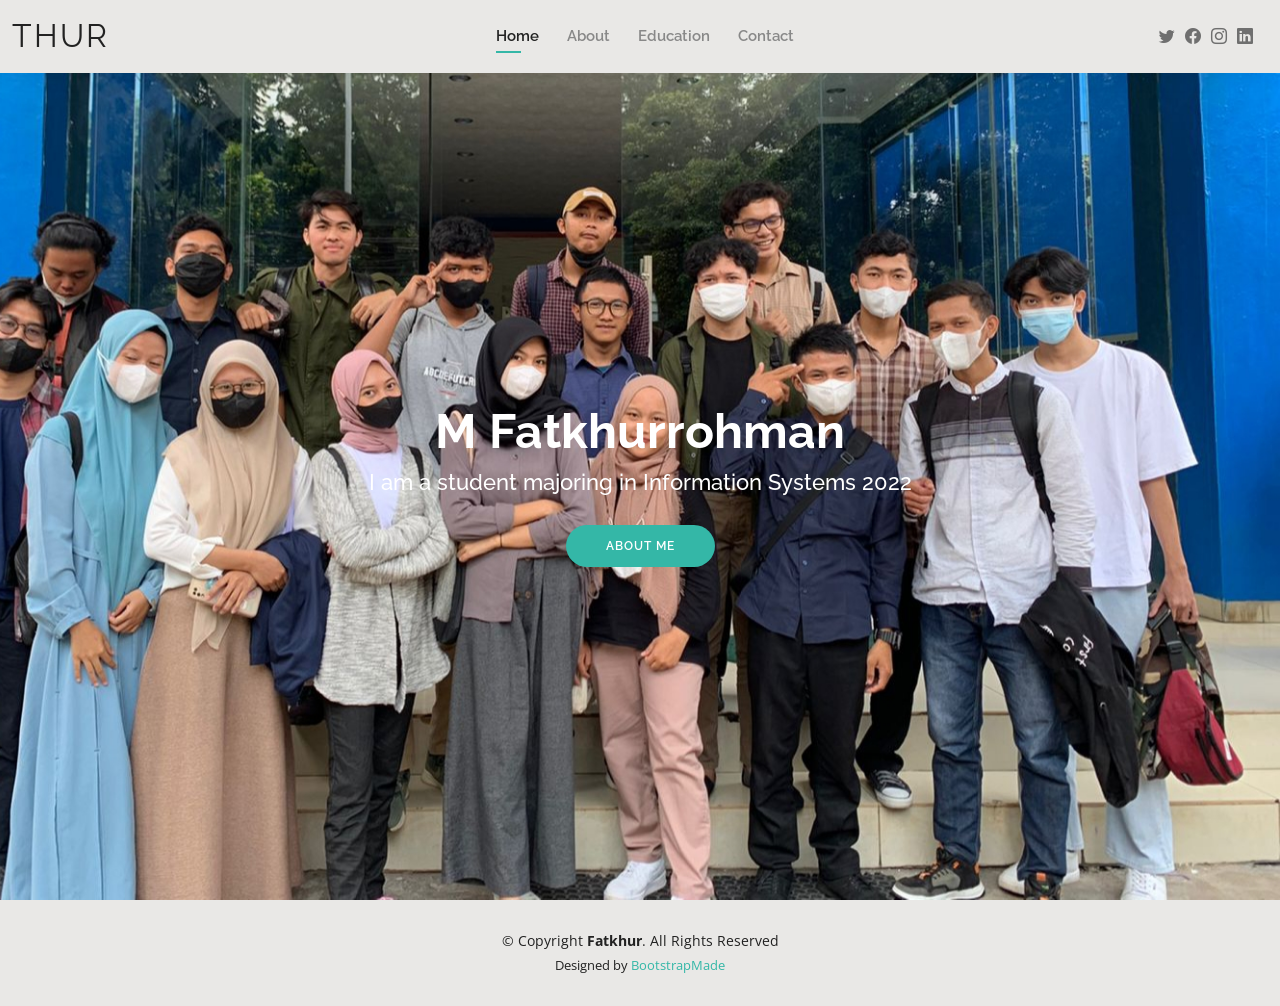
<file: CV with CSS/index.html>
<!DOCTYPE html>
<html lang="en">

<head>
  <meta charset="utf-8">
  <meta content="width=device-width, initial-scale=1.0" name="viewport">

  <title>CV fatkhur</title>
  <meta content="" name="description">
  <meta content="" name="keywords">

  <!-- Favicons -->
  <link href="assets/img/favicon.png" rel="icon">
  <link href="assets/img/apple-touch-icon.png" rel="apple-touch-icon">

  <!-- Google Fonts -->
  <link href="https://fonts.googleapis.com/css?family=Open+Sans:300,300i,400,400i,600,600i,700,700i|Raleway:300,300i,400,400i,500,500i,600,600i,700,700i|Poppins:300,300i,400,400i,500,500i,600,600i,700,700i" rel="stylesheet">

  <!-- Vendor CSS Files -->
  <link href="assets/vendor/aos/aos.css" rel="stylesheet">
  <link href="assets/vendor/bootstrap/css/bootstrap.min.css" rel="stylesheet">
  <link href="assets/vendor/bootstrap-icons/bootstrap-icons.css" rel="stylesheet">
  <link href="assets/vendor/boxicons/css/boxicons.min.css" rel="stylesheet">
  <link href="assets/vendor/glightbox/css/glightbox.min.css" rel="stylesheet">
  <link href="assets/vendor/swiper/swiper-bundle.min.css" rel="stylesheet">

  <!-- Template Main CSS File -->
  <link href="assets/css/style.css" rel="stylesheet">

  <!-- =======================================================
  * Template Name: Kelly - v4.9.0
  * Template URL: https://bootstrapmade.com/kelly-free-bootstrap-cv-resume-html-template/
  * Author: BootstrapMade.com
  * License: https://bootstrapmade.com/license/
  ======================================================== -->
</head>

<body>

  <!-- ======= Header ======= -->
  <header id="header" class="fixed-top">
    <div class="container-fluid d-flex justify-content-between align-items-center">

      <h2 class="logo me-auto me-lg-0">
        <a href="index.html">
          Thur
            </a>
          </h2>
      <!-- Uncomment below if you prefer to use an image logo -->
      <!-- <a href="index.html" class="logo"><img src="assets/img/logo.png" alt="" class="img-fluid"></a>-->

      <nav id="navbar" class="navbar order-last order-lg-0">
        <ul>
          <li><a class="active" href="index.html">Home</a></li>
          <li><a href="about.html">About</a></li>
          <li><a href="education.html">Education</a></li>
          <li><a href="contact.html">Contact</a></li>
        </ul>
        <i class="bi bi-list mobile-nav-toggle"></i>
      </nav><!-- .navbar -->

      <div class="header-social-links">
        <a href="#" class="twitter"><i class="bi bi-twitter"></i></a>
        <a href="#" class="facebook"><i class="bi bi-facebook"></i></a>
        <a href="#" class="instagram"><i class="bi bi-instagram"></i></a>
        <a href="#" class="linkedin"><i class="bi bi-linkedin"></i></i></a>
      </div>

    </div>

  </header><!-- End Header -->

  <!-- ======= Hero Section ======= -->
  <section id="hero" class="d-flex align-items-center">
    <div class="container d-flex flex-column align-items-center" data-aos="zoom-in" data-aos-delay="100">
      <h1 style="color: white">M Fatkhurrohman</h1>
      <h2 style="color: white">I am a student majoring in Information Systems 2022</h2>
      <a href="about.html" class="btn-about">About Me</a>
    </div>
  </section><!-- End Hero -->

  <!-- ======= Footer ======= -->
  <footer id="footer">
    <div class="container">
      <div class="copyright">
        &copy; Copyright <strong><span>Fatkhur</span></strong>. All Rights Reserved
      </div>
      <div class="credits">
        <!-- All the links in the footer should remain intact. -->
        <!-- You can delete the links only if you purchased the pro version. -->
        <!-- Licensing information: https://bootstrapmade.com/license/ -->
        <!-- Purchase the pro version with working PHP/AJAX contact form: https://bootstrapmade.com/kelly-free-bootstrap-cv-resume-html-template/ -->
        Designed by <a href="https://bootstrapmade.com/">BootstrapMade</a>
      </div>
    </div>
  </footer><!-- End  Footer -->

  <div id="preloader"></div>
  <a href="#" class="back-to-top d-flex align-items-center justify-content-center"><i class="bi bi-arrow-up-short"></i></a>

  <!-- Vendor JS Files -->
  <script src="assets/vendor/purecounter/purecounter_vanilla.js"></script>
  <script src="assets/vendor/aos/aos.js"></script>
  <script src="assets/vendor/bootstrap/js/bootstrap.bundle.min.js"></script>
  <script src="assets/vendor/glightbox/js/glightbox.min.js"></script>
  <script src="assets/vendor/isotope-layout/isotope.pkgd.min.js"></script>
  <script src="assets/vendor/swiper/swiper-bundle.min.js"></script>
  <script src="assets/vendor/waypoints/noframework.waypoints.js"></script>
  <script src="assets/vendor/php-email-form/validate.js"></script>

  <!-- Template Main JS File -->
  <script src="assets/js/main.js"></script>

</body>

</html>
</file>
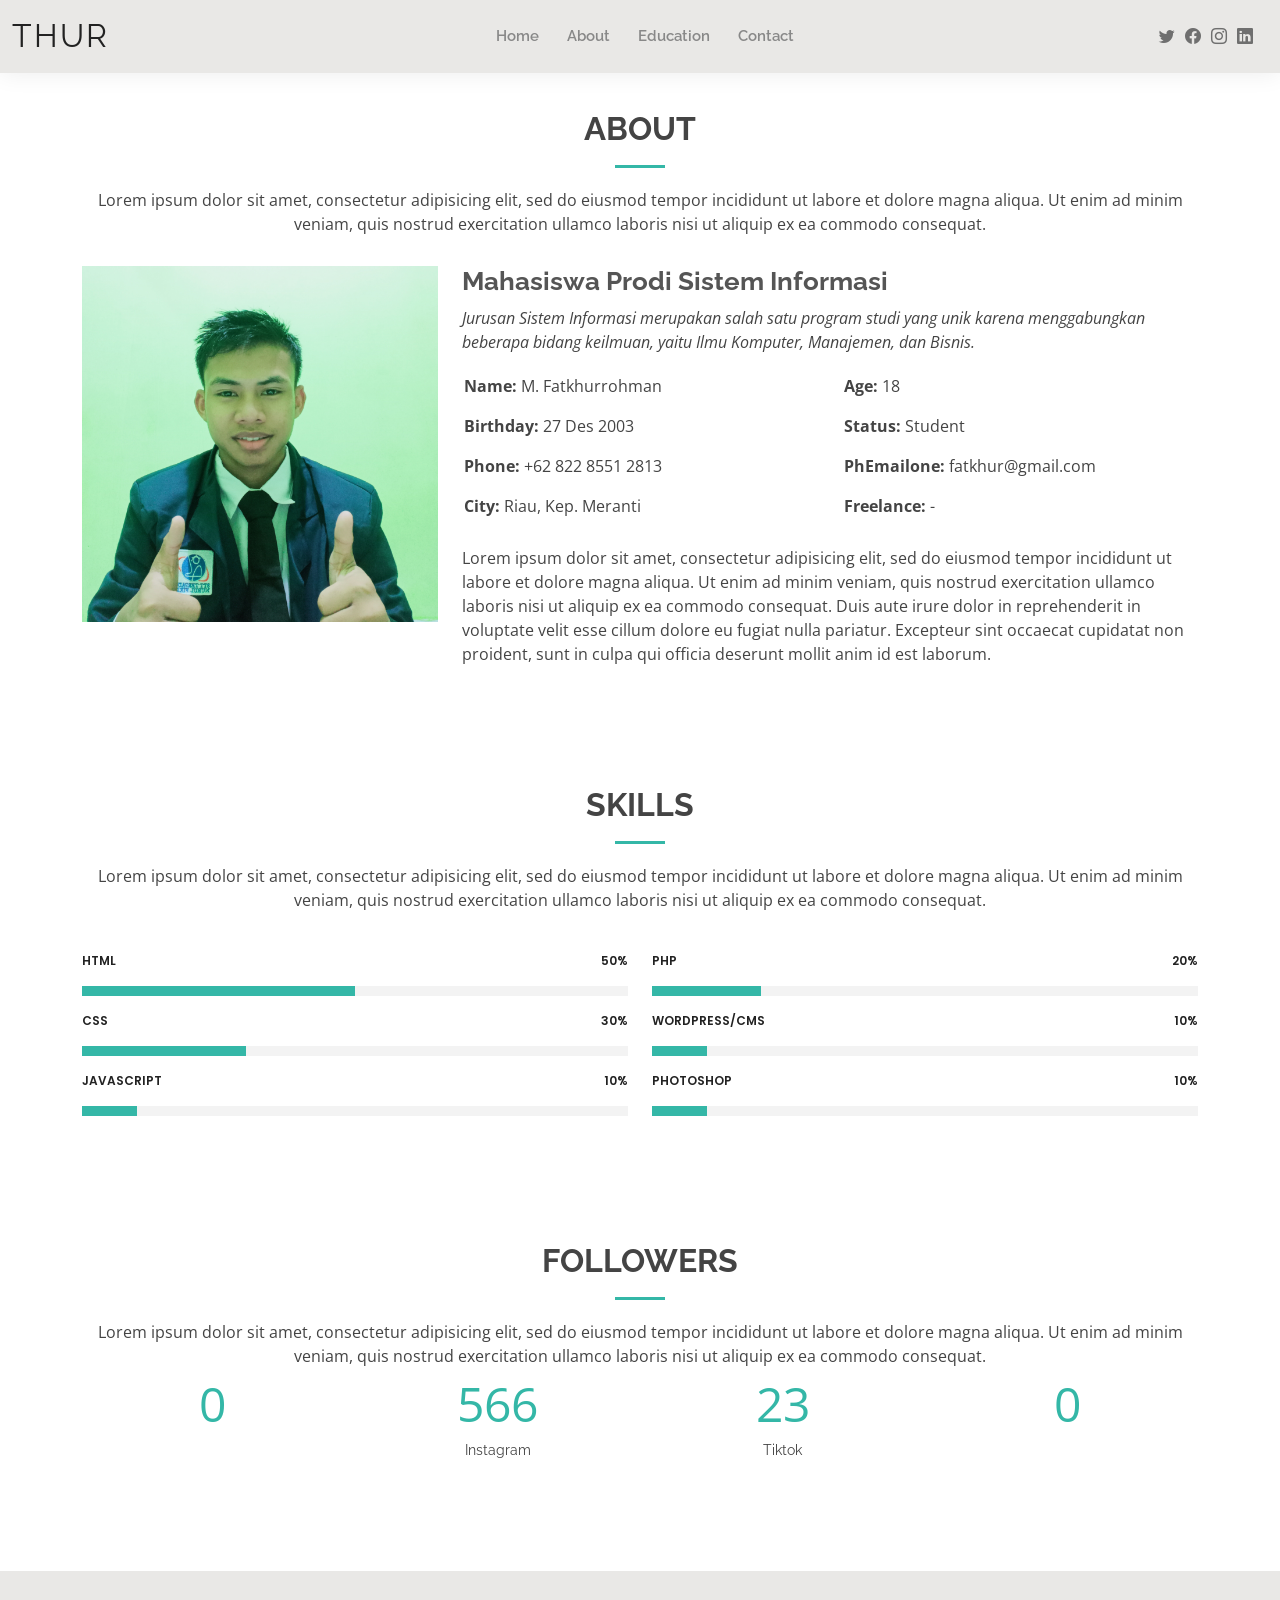
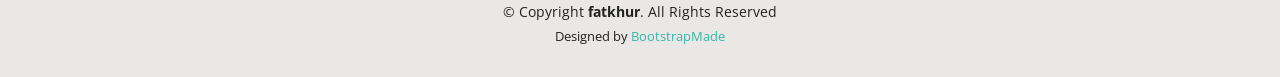
<file: CV with CSS/about.html>
<!DOCTYPE html>
<html lang="en">

<head>
  <meta charset="utf-8">
  <meta content="width=device-width, initial-scale=1.0" name="viewport">

  <title>About - CV Fatkhur</title>
  <meta content="" name="description">
  <meta content="" name="keywords">

  <!-- Favicons -->
  <link href="assets/img/favicon.png" rel="icon">
  <link href="assets/img/apple-touch-icon.png" rel="apple-touch-icon">

  <!-- Google Fonts -->
  <link href="https://fonts.googleapis.com/css?family=Open+Sans:300,300i,400,400i,600,600i,700,700i|Raleway:300,300i,400,400i,500,500i,600,600i,700,700i|Poppins:300,300i,400,400i,500,500i,600,600i,700,700i" rel="stylesheet">

  <!-- Vendor CSS Files -->
  <link href="assets/vendor/aos/aos.css" rel="stylesheet">
  <link href="assets/vendor/bootstrap/css/bootstrap.min.css" rel="stylesheet">
  <link href="assets/vendor/bootstrap-icons/bootstrap-icons.css" rel="stylesheet">
  <link href="assets/vendor/boxicons/css/boxicons.min.css" rel="stylesheet">
  <link href="assets/vendor/glightbox/css/glightbox.min.css" rel="stylesheet">
  <link href="assets/vendor/swiper/swiper-bundle.min.css" rel="stylesheet">

  <!-- Template Main CSS File -->
  <link href="assets/css/style.css" rel="stylesheet">

</head>

<body>

  <!-- ======= Header ======= -->
  <header id="header" class="fixed-top">
    <div class="container-fluid d-flex justify-content-between align-items-center">

      <h1 class="logo me-auto me-lg-0"><a href="index.html">Thur</a></h1>
      <!-- Uncomment below if you prefer to use an image logo -->
      <!-- <a href="index.html" class="logo"><img src="assets/img/logo.png" alt="" class="img-fluid"></a>-->

      <nav id="navbar" class="navbar order-last order-lg-0">
        <ul>
          <li><a href="index.html">Home</a></li>
          <li><a href="about.html">About</a></li>
          <li><a href="education.html">Education</a></li>
          <li><a href="contact.html">Contact</a></li>
        </ul>
        <i class="bi bi-list mobile-nav-toggle"></i>
      </nav><!-- .navbar -->

      <div class="header-social-links">
        <a href="#" class="twitter"><i class="bi bi-twitter"></i></a>
        <a href="#" class="facebook"><i class="bi bi-facebook"></i></a>
        <a href="#" class="instagram"><i class="bi bi-instagram"></i></a>
        <a href="#" class="linkedin"><i class="bi bi-linkedin"></i></i></a>
      </div>

    </div>

  </header><!-- End Header -->

  <main id="main">

    <!-- ======= About Section ======= -->
    <section id="about" class="about">
      <div class="container" data-aos="fade-up">

        <div class="section-title">
          <h2>About</h2>
          <p>Lorem ipsum dolor sit amet, consectetur adipisicing elit, sed do eiusmod tempor incididunt ut labore et dolore magna aliqua. Ut enim ad minim veniam, quis nostrud exercitation ullamco laboris nisi ut aliquip ex ea commodo consequat.</p>
        </div>

        <div class="row">
          <div class="col-lg-4">
            <img src="assets/img/about.jpg" class="img-fluid" alt="">
          </div>
          <div class="col-lg-8 pt-4 pt-lg-0 content">
            <h3>Mahasiswa Prodi Sistem Informasi</h3>
            <p class="fst-italic">
              Jurusan Sistem Informasi merupakan salah satu program studi yang unik karena menggabungkan beberapa bidang keilmuan, yaitu Ilmu Komputer, Manajemen, dan Bisnis.
            </p>
            <div class="row">
              <div class="col-lg-6">
                <ul>
                  <li><i class="bi bi-rounded-right"></i> <strong>Name:</strong> M. Fatkhurrohman</li>
                  <li><i class="bi bi-rounded-right"></i> <strong>Birthday:</strong> 27 Des 2003</li>
                  <li><i class="bi bi-rounded-right"></i> <strong>Phone:</strong> +62 822 8551 2813</li>
                  <li><i class="bi bi-rounded-right"></i> <strong>City:</strong> Riau, Kep. Meranti</li>
                </ul>
              </div>
              <div class="col-lg-6">
                <ul>
                  <li><i class="bi bi-rounded-right"></i> <strong>Age:</strong> 18</li>
                  <li><i class="bi bi-rounded-right"></i> <strong>Status:</strong> Student</li>
                  <li><i class="bi bi-rounded-right"></i> <strong>PhEmailone:</strong> fatkhur@gmail.com</li>
                  <li><i class="bi bi-rounded-right"></i> <strong>Freelance:</strong> -</li>
                </ul>
              </div>
            </div>
            <p>
              Lorem ipsum dolor sit amet, consectetur adipisicing elit, sed do eiusmod
              tempor incididunt ut labore et dolore magna aliqua. Ut enim ad minim veniam,
              quis nostrud exercitation ullamco laboris nisi ut aliquip ex ea commodo
              consequat. Duis aute irure dolor in reprehenderit in voluptate velit esse
              cillum dolore eu fugiat nulla pariatur. Excepteur sint occaecat cupidatat non
              proident, sunt in culpa qui officia deserunt mollit anim id est laborum.
            </p>
          </div>
        </div>

      </div>
    </section><!-- End About Section -->

    <!-- ======= Skills Section ======= -->
    <section id="skills" class="skills">
      <div class="container" data-aos="fade-up">

        <div class="section-title">
          <h2>Skills</h2>
          <p>Lorem ipsum dolor sit amet, consectetur adipisicing elit, sed do eiusmod
          tempor incididunt ut labore et dolore magna aliqua. Ut enim ad minim veniam,
          quis nostrud exercitation ullamco laboris nisi ut aliquip ex ea commodo
          consequat.
        </div>

        <div class="row skills-content">

          <div class="col-lg-6">

            <div class="progress">
              <span class="skill">HTML <i class="val">50%</i></span>
              <div class="progress-bar-wrap">
                <div class="progress-bar" role="progressbar" aria-valuenow="50" aria-valuemin="0" aria-valuemax="100"></div>
              </div>
            </div>

            <div class="progress">
              <span class="skill">CSS <i class="val">30%</i></span>
              <div class="progress-bar-wrap">
                <div class="progress-bar" role="progressbar" aria-valuenow="30" aria-valuemin="0" aria-valuemax="100"></div>
              </div>
            </div>

            <div class="progress">
              <span class="skill">JavaScript <i class="val">10%</i></span>
              <div class="progress-bar-wrap">
                <div class="progress-bar" role="progressbar" aria-valuenow="10" aria-valuemin="0" aria-valuemax="100"></div>
              </div>
            </div>

          </div>

          <div class="col-lg-6">

            <div class="progress">
              <span class="skill">PHP <i class="val">20%</i></span>
              <div class="progress-bar-wrap">
                <div class="progress-bar" role="progressbar" aria-valuenow="20" aria-valuemin="0" aria-valuemax="100"></div>
              </div>
            </div>

            <div class="progress">
              <span class="skill">WordPress/CMS <i class="val">10%</i></span>
              <div class="progress-bar-wrap">
                <div class="progress-bar" role="progressbar" aria-valuenow="10" aria-valuemin="0" aria-valuemax="100"></div>
              </div>
            </div>

            <div class="progress">
              <span class="skill">Photoshop <i class="val">10%</i></span>
              <div class="progress-bar-wrap">
                <div class="progress-bar" role="progressbar" aria-valuenow="10" aria-valuemin="0" aria-valuemax="100"></div>
              </div>
            </div>

          </div>

        </div>

      </div>
    </section><!-- End Skills Section -->

    <!-- ======= Facts Section ======= -->
    <section id="facts" class="facts">
      <div class="container" data-aos="fade-up">

        <div class="section-title">
          <h2>Followers</h2>
          <p>Lorem ipsum dolor sit amet, consectetur adipisicing elit, sed do eiusmod
          tempor incididunt ut labore et dolore magna aliqua. Ut enim ad minim veniam,
          quis nostrud exercitation ullamco laboris nisi ut aliquip ex ea commodo
          consequat.
          </p>

        <div class="row counters">

          <div class="col-lg-3 col-6 text-center">
            <span data-purecounter-start="0" data-purecounter-end="0" data-purecounter-duration="1" class="purecounter"></span>
            <p style="color: white">.</p>
          </div>

          <div class="col-lg-3 col-6 text-center">
            <span data-purecounter-start="0" data-purecounter-end="1573" data-purecounter-duration="1" class="purecounter"></span>
            <p>Instagram</p>
          </div>

          <div class="col-lg-3 col-6 text-center">
            <span data-purecounter-start="0" data-purecounter-end="64" data-purecounter-duration="1" class="purecounter"></span>
            <p>Tiktok</p>
          </div>

          <div class="col-lg-3 col-6 text-center">
            <span data-purecounter-start="0" data-purecounter-end="0" data-purecounter-duration="1" class="purecounter"></span>
            <p style="color: white">.</p>
          </div>

        </div>

      </div>
    </section><!-- End Facts Section -->


  </main><!-- End #main -->

  <!-- ======= Footer ======= -->
  <footer id="footer">
    <div class="container">
      <div class="copyright">
        &copy; Copyright <strong><span>fatkhur</span></strong>. All Rights Reserved
      </div>
      <div class="credits">
        <!-- All the links in the footer should remain intact. -->
        <!-- You can delete the links only if you purchased the pro version. -->
        <!-- Licensing information: https://bootstrapmade.com/license/ -->
        <!-- Purchase the pro version with working PHP/AJAX contact form: https://bootstrapmade.com/kelly-free-bootstrap-cv-resume-html-template/ -->
        Designed by <a href="https://bootstrapmade.com/">BootstrapMade</a>
      </div>
    </div>
  </footer><!-- End  Footer -->

  <div id="preloader"></div>
  <a href="#" class="back-to-top d-flex align-items-center justify-content-center"><i class="bi bi-arrow-up-short"></i></a>

  <!-- Vendor JS Files -->
  <script src="assets/vendor/purecounter/purecounter_vanilla.js"></script>
  <script src="assets/vendor/aos/aos.js"></script>
  <script src="assets/vendor/bootstrap/js/bootstrap.bundle.min.js"></script>
  <script src="assets/vendor/glightbox/js/glightbox.min.js"></script>
  <script src="assets/vendor/isotope-layout/isotope.pkgd.min.js"></script>
  <script src="assets/vendor/swiper/swiper-bundle.min.js"></script>
  <script src="assets/vendor/waypoints/noframework.waypoints.js"></script>
  <script src="assets/vendor/php-email-form/validate.js"></script>

  <!-- Template Main JS File -->
  <script src="assets/js/main.js"></script>

</body>

</html>
</file>
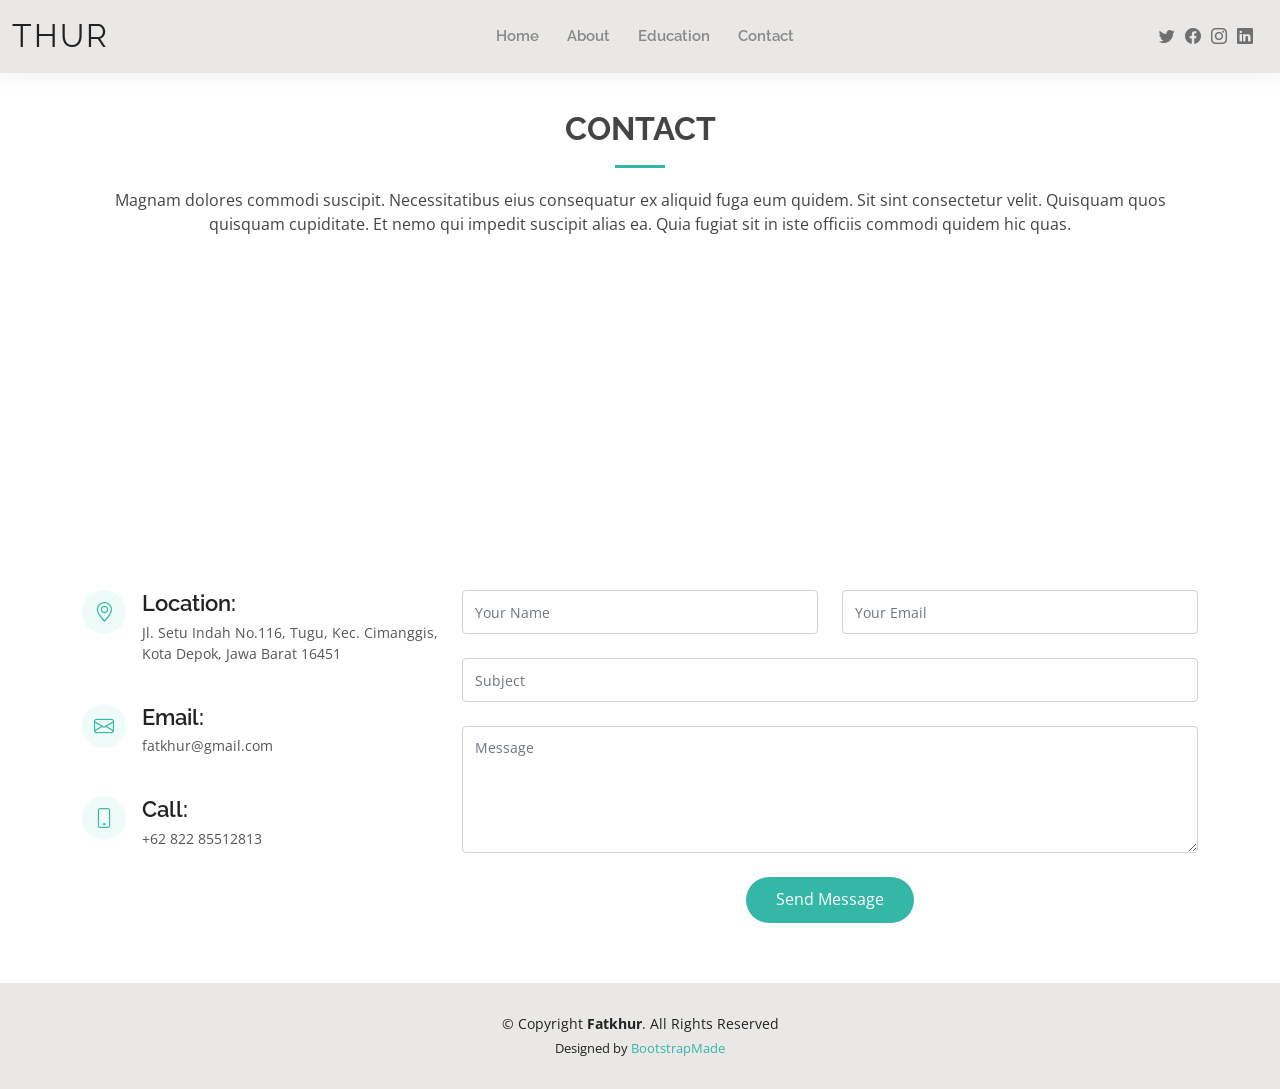
<file: CV with CSS/contact.html>
<!DOCTYPE html>
<html lang="en">

<head>
  <meta charset="utf-8">
  <meta content="width=device-width, initial-scale=1.0" name="viewport">

  <title>Contact - CV Fatkhur</title>
  <meta content="" name="description">
  <meta content="" name="keywords">

  <!-- Favicons -->
  <link href="assets/img/favicon.png" rel="icon">
  <link href="assets/img/apple-touch-icon.png" rel="apple-touch-icon">

  <!-- Google Fonts -->
  <link href="https://fonts.googleapis.com/css?family=Open+Sans:300,300i,400,400i,600,600i,700,700i|Raleway:300,300i,400,400i,500,500i,600,600i,700,700i|Poppins:300,300i,400,400i,500,500i,600,600i,700,700i" rel="stylesheet">

  <!-- Vendor CSS Files -->
  <link href="assets/vendor/aos/aos.css" rel="stylesheet">
  <link href="assets/vendor/bootstrap/css/bootstrap.min.css" rel="stylesheet">
  <link href="assets/vendor/bootstrap-icons/bootstrap-icons.css" rel="stylesheet">
  <link href="assets/vendor/boxicons/css/boxicons.min.css" rel="stylesheet">
  <link href="assets/vendor/glightbox/css/glightbox.min.css" rel="stylesheet">
  <link href="assets/vendor/swiper/swiper-bundle.min.css" rel="stylesheet">

  <!-- Template Main CSS File -->
  <link href="assets/css/style.css" rel="stylesheet">

</head>

<body>

  <!-- ======= Header ======= -->
  <header id="header" class="fixed-top">
    <div class="container-fluid d-flex justify-content-between align-items-center">

      <h1 class="logo me-auto me-lg-0"><a href="index.html">Thur</a></h1>
      <!-- Uncomment below if you prefer to use an image logo -->
      <!-- <a href="index.html" class="logo"><img src="assets/img/logo.png" alt="" class="img-fluid"></a>-->

      <nav id="navbar" class="navbar order-last order-lg-0">
        <ul>
         <li><a href="index.html">Home</a></li>
          <li><a href="about.html">About</a></li>
          <li><a href="education.html">Education</a></li>
          <li><a href="contact.html">Contact</a></li>
        </ul>
        <i class="bi bi-list mobile-nav-toggle"></i>
      </nav><!-- .navbar -->

      <div class="header-social-links">
        <a href="#" class="twitter"><i class="bi bi-twitter"></i></a>
        <a href="#" class="facebook"><i class="bi bi-facebook"></i></a>
        <a href="#" class="instagram"><i class="bi bi-instagram"></i></a>
        <a href="#" class="linkedin"><i class="bi bi-linkedin"></i></i></a>
      </div>

    </div>

  </header><!-- End Header -->

  <main id="main">

    <!-- ======= Contact Section ======= -->
    <section id="contact" class="contact">
      <div class="container" data-aos="fade-up">

        <div class="section-title">
          <h2>Contact</h2>
          <p>Magnam dolores commodi suscipit. Necessitatibus eius consequatur ex aliquid fuga eum quidem. Sit sint consectetur velit. Quisquam quos quisquam cupiditate. Et nemo qui impedit suscipit alias ea. Quia fugiat sit in iste officiis commodi quidem hic quas.</p>
        </div>

        <div>
          <iframe style="border:0; width: 100%; height: 270px;" src=https://www.google.com/maps/embed?pb=!1m18!1m12!1m3!1d3965.2416104259505!2d106.84226401413903!3d-6.362768564013705!2m3!1f0!2f0!3f0!3m2!1i1024!2i768!4f13.1!3m3!1m2!1s0x2e69ed6178a2b32f%3A0x20d7938791acfd4a!2sSTT%20Terpadu%20Nurul%20Fikri%20(Kampus%20A%20-%20Sekretariat)!5e0!3m2!1sid!2sid!4v1664860501387!5m2!1sid!2sid width="600" height="450" style="border:0;" allowfullscreen="" loading="lazy" referrerpolicy="no-referrer-when-downgrade>" frameborder="0" allowfullscreen></iframe>
        </div>

        <div class="row mt-5">

          <div class="col-lg-4">
            <div class="info">
              <div class="address">
                <i class="bi bi-geo-alt"></i>
                <h4>Location:</h4>
                <p>Jl. Setu Indah No.116, Tugu, Kec. Cimanggis, Kota Depok, Jawa Barat 16451</p>
              </div>

              <div class="email">
                <i class="bi bi-envelope"></i>
                <h4>Email:</h4>
                <p>fatkhur@gmail.com</p>
              </div>

              <div class="phone">
                <i class="bi bi-phone"></i>
                <h4>Call:</h4>
                <p>+62 822 85512813</p>
              </div>

            </div>

          </div>

          <div class="col-lg-8 mt-5 mt-lg-0">

            <form action="forms/contact.php" method="post" role="form" class="php-email-form">
              <div class="row">
                <div class="col-md-6 form-group">
                  <input type="text" name="name" class="form-control" id="name" placeholder="Your Name" required>
                </div>
                <div class="col-md-6 form-group mt-3 mt-md-0">
                  <input type="email" class="form-control" name="email" id="email" placeholder="Your Email" required>
                </div>
              </div>
              <div class="form-group mt-3">
                <input type="text" class="form-control" name="subject" id="subject" placeholder="Subject" required>
              </div>
              <div class="form-group mt-3">
                <textarea class="form-control" name="message" rows="5" placeholder="Message" required></textarea>
              </div>
              <div class="my-3">
                <div class="loading">Loading</div>
                <div class="error-message"></div>
                <div class="sent-message">Your message has been sent. Thank you!</div>
              </div>
              <div class="text-center"><button type="submit">Send Message</button></div>
            </form>

          </div>

        </div>

      </div>
    </section><!-- End Contact Section -->

  </main><!-- End #main -->

  <!-- ======= Footer ======= -->
  <footer id="footer">
    <div class="container">
      <div class="copyright">
        &copy; Copyright <strong><span>Fatkhur</span></strong>. All Rights Reserved
      </div>
      <div class="credits">
        <!-- All the links in the footer should remain intact. -->
        <!-- You can delete the links only if you purchased the pro version. -->
        <!-- Licensing information: https://bootstrapmade.com/license/ -->
        <!-- Purchase the pro version with working PHP/AJAX contact form: https://bootstrapmade.com/kelly-free-bootstrap-cv-resume-html-template/ -->
        Designed by <a href="https://bootstrapmade.com/">BootstrapMade</a>
      </div>
    </div>
  </footer><!-- End  Footer -->

  <div id="preloader"></div>
  <a href="#" class="back-to-top d-flex align-items-center justify-content-center"><i class="bi bi-arrow-up-short"></i></a>

  <!-- Vendor JS Files -->
  <script src="assets/vendor/purecounter/purecounter_vanilla.js"></script>
  <script src="assets/vendor/aos/aos.js"></script>
  <script src="assets/vendor/bootstrap/js/bootstrap.bundle.min.js"></script>
  <script src="assets/vendor/glightbox/js/glightbox.min.js"></script>
  <script src="assets/vendor/isotope-layout/isotope.pkgd.min.js"></script>
  <script src="assets/vendor/swiper/swiper-bundle.min.js"></script>
  <script src="assets/vendor/waypoints/noframework.waypoints.js"></script>
  <script src="assets/vendor/php-email-form/validate.js"></script>

  <!-- Template Main JS File -->
  <script src="assets/js/main.js"></script>

</body>

</html>
</file>
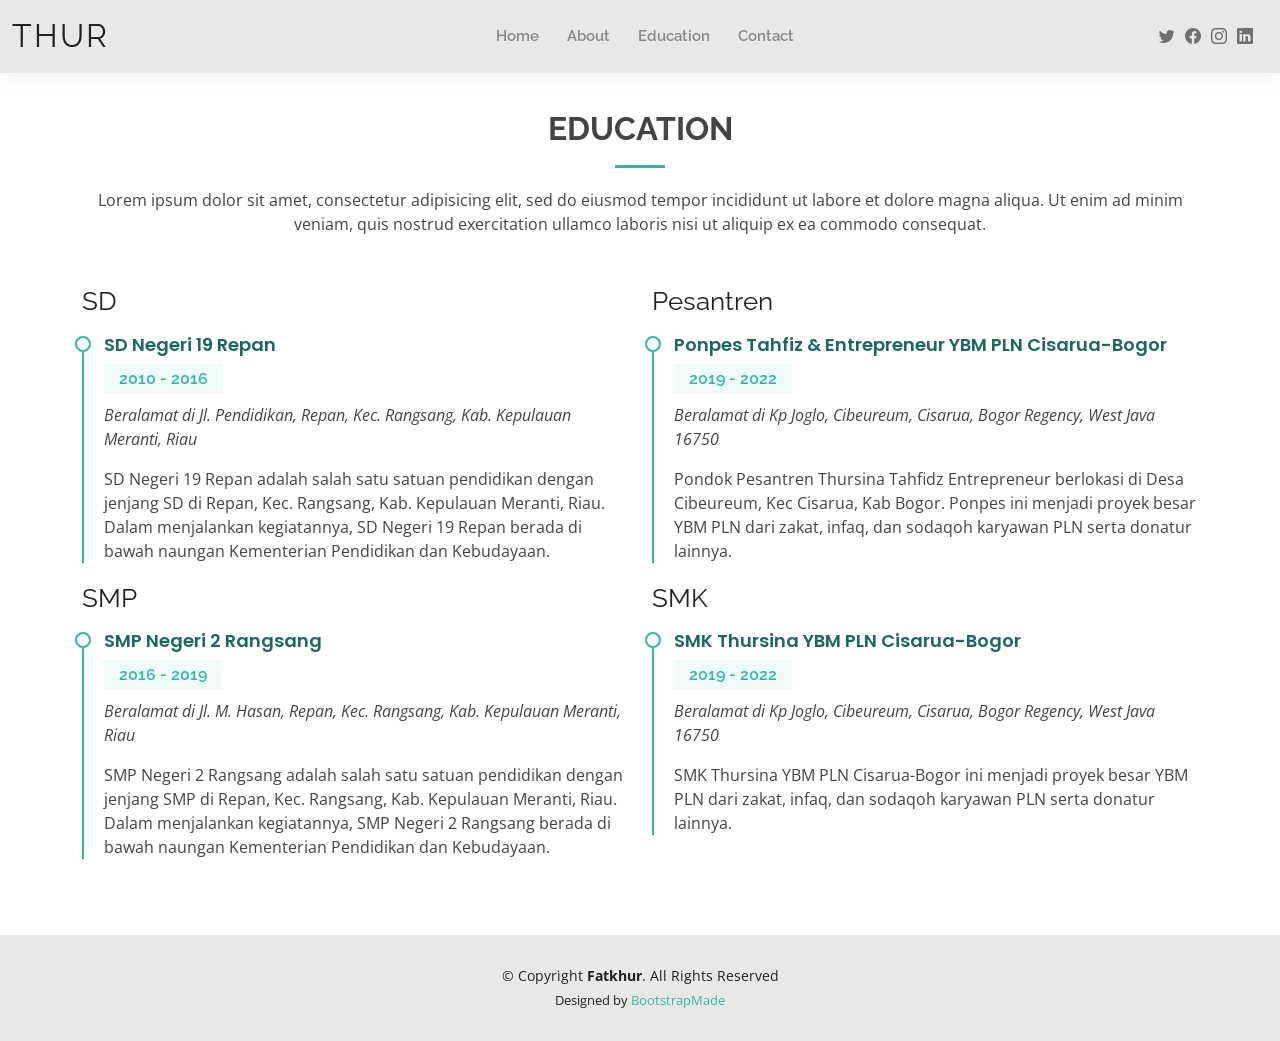
<file: CV with CSS/education.html>
<!DOCTYPE html>
<html lang="en">

<head>
  <meta charset="utf-8">
  <meta content="width=device-width, initial-scale=1.0" name="viewport">

  <title>Education - CV Fatkhur</title>
  <meta content="" name="description">
  <meta content="" name="keywords">

  <!-- Favicons -->
  <link href="assets/img/favicon.png" rel="icon">
  <link href="assets/img/apple-touch-icon.png" rel="apple-touch-icon">

  <!-- Google Fonts -->
  <link href="https://fonts.googleapis.com/css?family=Open+Sans:300,300i,400,400i,600,600i,700,700i|Raleway:300,300i,400,400i,500,500i,600,600i,700,700i|Poppins:300,300i,400,400i,500,500i,600,600i,700,700i" rel="stylesheet">

  <!-- Vendor CSS Files -->
  <link href="assets/vendor/aos/aos.css" rel="stylesheet">
  <link href="assets/vendor/bootstrap/css/bootstrap.min.css" rel="stylesheet">
  <link href="assets/vendor/bootstrap-icons/bootstrap-icons.css" rel="stylesheet">
  <link href="assets/vendor/boxicons/css/boxicons.min.css" rel="stylesheet">
  <link href="assets/vendor/glightbox/css/glightbox.min.css" rel="stylesheet">
  <link href="assets/vendor/swiper/swiper-bundle.min.css" rel="stylesheet">

  <!-- Template Main CSS File -->
  <link href="assets/css/style.css" rel="stylesheet">

  <!-- =======================================================
  * Template Name: Kelly - v4.9.0
  * Template URL: https://bootstrapmade.com/kelly-free-bootstrap-cv-resume-html-template/
  * Author: BootstrapMade.com
  * License: https://bootstrapmade.com/license/
  ======================================================== -->
</head>

<body>

  <!-- ======= Header ======= -->
  <header id="header" class="fixed-top">
    <div class="container-fluid d-flex justify-content-between align-items-center">

      <h1 class="logo me-auto me-lg-0"><a href="index.html">Thur</a></h1>
      <!-- Uncomment below if you prefer to use an image logo -->
      <!-- <a href="index.html" class="logo"><img src="assets/img/logo.png" alt="" class="img-fluid"></a>-->

      <nav id="navbar" class="navbar order-last order-lg-0">
        <ul>
          <li><a href="index.html">Home</a></li>
          <li><a href="about.html">About</a></li>
          <li><a href="education.html">Education</a></li>
          <li><a href="contact.html">Contact</a></li>
        </ul>
        <i class="bi bi-list mobile-nav-toggle"></i>
      </nav><!-- .navbar -->

      <div class="header-social-links">
        <a href="#" class="twitter"><i class="bi bi-twitter"></i></a>
        <a href="#" class="facebook"><i class="bi bi-facebook"></i></a>
        <a href="#" class="instagram"><i class="bi bi-instagram"></i></a>
        <a href="#" class="linkedin"><i class="bi bi-linkedin"></i></i></a>
      </div>

    </div>

  </header><!-- End Header -->

  <main id="main">

    <!-- ======= Resume Section ======= -->
    <section id="resume" class="resume">
      <div class="container" data-aos="fade-up">

        <div class="section-title">
          <h2>Education</h2>
          <p>Lorem ipsum dolor sit amet, consectetur adipisicing elit, sed do eiusmod
          tempor incididunt ut labore et dolore magna aliqua. Ut enim ad minim veniam,
          quis nostrud exercitation ullamco laboris nisi ut aliquip ex ea commodo
          consequat.</p>
        </div>

        <div class="row">
          <div class="col-lg-6">

            <h3 class="resume-title">SD</h3>
            <div class="resume-item pb-0">
              <h4>SD Negeri 19 Repan</h4>
              <h5>2010 - 2016</h5>
              <p><em>Beralamat di Jl. Pendidikan, Repan, Kec. Rangsang, Kab. Kepulauan Meranti, Riau</em></p>
              <p>SD Negeri 19 Repan adalah salah satu satuan pendidikan dengan jenjang SD di Repan, Kec. Rangsang, Kab. Kepulauan Meranti, Riau. Dalam menjalankan kegiatannya, SD Negeri 19 Repan berada di bawah naungan Kementerian Pendidikan dan Kebudayaan.</p>
            </div>

            <h3 class="resume-title">SMP</h3>
            <div class="resume-item">
              <h4>SMP Negeri 2 Rangsang</h4>
              <h5>2016 - 2019</h5>
              <p><em>Beralamat di Jl. M. Hasan, Repan, Kec. Rangsang, Kab. Kepulauan Meranti, Riau</em></p>
              <p>SMP Negeri 2 Rangsang adalah salah satu satuan pendidikan dengan jenjang SMP di Repan, Kec. Rangsang, Kab. Kepulauan Meranti, Riau. Dalam menjalankan kegiatannya, SMP Negeri 2 Rangsang berada di bawah naungan Kementerian Pendidikan dan Kebudayaan.</p>
            </div>
          </div>

          <div class="col-lg-6">
            <h3 class="resume-title">Pesantren</h3>
            <div class="resume-item pb-0">
              <h4>Ponpes Tahfiz & Entrepreneur YBM PLN Cisarua-Bogor</h4>
              <h5>2019 - 2022</h5>
              <p><em>Beralamat di Kp Joglo, Cibeureum, Cisarua, Bogor Regency, West Java 16750</em></p>
              <p>Pondok Pesantren Thursina Tahfidz Entrepreneur berlokasi di Desa Cibeureum, Kec Cisarua, Kab Bogor. Ponpes ini menjadi proyek besar YBM PLN dari zakat, infaq, dan sodaqoh karyawan PLN serta donatur lainnya.</p>
            </div>

            <h3 class="resume-title">SMK</h3>
            <div class="resume-item">
              <h4>SMK Thursina YBM PLN Cisarua-Bogor</h4>
              <h5>2019 - 2022</h5>
              <p><em>Beralamat di Kp Joglo, Cibeureum, Cisarua, Bogor Regency, West Java 16750</em></p>
              <p>SMK Thursina YBM PLN Cisarua-Bogor ini menjadi proyek besar YBM PLN dari zakat, infaq, dan sodaqoh karyawan PLN serta donatur lainnya.</p>
            </div>
          </div>
        </div>

      </div>
    </section><!-- End Resume Section -->

  </main><!-- End #main -->

  <!-- ======= Footer ======= -->
  <footer id="footer">
    <div class="container">
      <div class="copyright">
        &copy; Copyright <strong><span>Fatkhur</span></strong>. All Rights Reserved
      </div>
      <div class="credits">
        <!-- All the links in the footer should remain intact. -->
        <!-- You can delete the links only if you purchased the pro version. -->
        <!-- Licensing information: https://bootstrapmade.com/license/ -->
        <!-- Purchase the pro version with working PHP/AJAX contact form: https://bootstrapmade.com/kelly-free-bootstrap-cv-resume-html-template/ -->
        Designed by <a href="https://bootstrapmade.com/">BootstrapMade</a>
      </div>
    </div>
  </footer><!-- End  Footer -->

  <div id="preloader"></div>
  <a href="#" class="back-to-top d-flex align-items-center justify-content-center"><i class="bi bi-arrow-up-short"></i></a>

  <!-- Vendor JS Files -->
  <script src="assets/vendor/purecounter/purecounter_vanilla.js"></script>
  <script src="assets/vendor/aos/aos.js"></script>
  <script src="assets/vendor/bootstrap/js/bootstrap.bundle.min.js"></script>
  <script src="assets/vendor/glightbox/js/glightbox.min.js"></script>
  <script src="assets/vendor/isotope-layout/isotope.pkgd.min.js"></script>
  <script src="assets/vendor/swiper/swiper-bundle.min.js"></script>
  <script src="assets/vendor/waypoints/noframework.waypoints.js"></script>
  <script src="assets/vendor/php-email-form/validate.js"></script>

  <!-- Template Main JS File -->
  <script src="assets/js/main.js"></script>

</body>

</html>
</file>
<file: CV with CSS/assets/css/style.css>
/**
* Template Name: Kelly - v4.9.0
* Template URL: https://bootstrapmade.com/kelly-free-bootstrap-cv-resume-html-template/
* Author: BootstrapMade.com
* License: https://bootstrapmade.com/license/
*/

/*--------------------------------------------------------------
# General
--------------------------------------------------------------*/
body {
  font-family: "Open Sans", sans-serif;
  color: #444444;
}

a {
  color: #34b7a7;
  text-decoration: none;
}

a:hover {
  color: #51cdbe;
  text-decoration: none;
}

h1,
h2,
h3,
h4,
h5,
h6 {
  font-family: "Raleway", sans-serif;
}

#main {
  margin-top: 50px;
}

@media (max-width: 992px) {
  #main {
    margin-top: 30px;
  }
}

/*--------------------------------------------------------------
# Preloader
--------------------------------------------------------------*/
#preloader {
  position: fixed;
  top: 0;
  left: 0;
  right: 0;
  bottom: 0;
  z-index: 9999;
  overflow: hidden;
  background: #fff;
}

#preloader:before {
  content: "";
  position: fixed;
  top: calc(50% - 30px);
  left: calc(50% - 30px);
  border: 6px solid #34b7a7;
  border-top-color: #dcf5f2;
  border-radius: 50%;
  width: 60px;
  height: 60px;
  -webkit-animation: animate-preloader 1s linear infinite;
  animation: animate-preloader 1s linear infinite;
}

@-webkit-keyframes animate-preloader {
  0% {
    transform: rotate(0deg);
  }

  100% {
    transform: rotate(360deg);
  }
}

@keyframes animate-preloader {
  0% {
    transform: rotate(0deg);
  }

  100% {
    transform: rotate(360deg);
  }
}

/*--------------------------------------------------------------
# Back to top button
--------------------------------------------------------------*/
.back-to-top {
  position: fixed;
  visibility: hidden;
  opacity: 0;
  right: 15px;
  bottom: 15px;
  z-index: 996;
  background: #34b7a7;
  width: 40px;
  height: 40px;
  border-radius: 50px;
  transition: all 0.4s;
}

.back-to-top i {
  font-size: 24px;
  color: #fff;
  line-height: 0;
}

.back-to-top:hover {
  background: #49cbbb;
  color: #fff;
}

.back-to-top.active {
  visibility: visible;
  opacity: 1;
}

/*--------------------------------------------------------------
# Header
--------------------------------------------------------------*/
#header {
  background: #e9e8e6;
  box-shadow: 0px 0px 25px 0 rgba(0, 0, 0, 0.08);
  z-index: 997;
  padding: 15px 0;
}

#header .logo {
  font-size: 32px;
  margin: 0;
  padding: 0;
  line-height: 1;
  font-weight: 400;
  letter-spacing: 2px;
  text-transform: uppercase;
}

#header .logo a {
  color: #222222;
}

#header .logo img {
  max-height: 40px;
}

@media (max-width: 992px) {
  #header .logo {
    font-size: 28px;
  }
}

/*--------------------------------------------------------------
# Header Social Links
--------------------------------------------------------------*/
.header-social-links {
  padding-right: 15px;
}

.header-social-links a {
  color: #6f6f6f;
  padding-left: 6px;
  display: inline-block;
  line-height: 0px;
  transition: 0.3s;
  font-size: 16px;
}

.header-social-links a:hover {
  color: #34b7a7;
}

/*--------------------------------------------------------------
# Navigation Menu
--------------------------------------------------------------*/
/**
* Desktop Navigation 
*/
.navbar {
  padding: 0;
}

.navbar ul {
  margin: 0;
  padding: 0;
  display: flex;
  list-style: none;
  align-items: center;
}

.navbar li {
  position: relative;
  padding: 10px 0 10px 28px;
}

.navbar a,
.navbar a:focus {
  display: flex;
  align-items: center;
  justify-content: space-between;
  font-family: "Raleway", sans-serif;
  font-size: 15px;
  font-weight: 600;
  color: #888888;
  white-space: nowrap;
  transition: 0.3s;
  position: relative;
}

.navbar a i,
.navbar a:focus i {
  font-size: 12px;
  line-height: 0;
  margin-left: 5px;
}

.navbar>ul>li>a:before {
  content: "";
  position: absolute;
  width: 0;
  height: 2px;
  bottom: -5px;
  left: 0;
  background-color: #34b7a7;
  visibility: hidden;
  width: 0px;
  transition: all 0.3s ease-in-out 0s;
}

.navbar a:hover:before,
.navbar li:hover>a:before,
.navbar .active:before {
  visibility: visible;
  width: 25px;
}

.navbar a:hover,
.navbar .active,
.navbar .active:focus,
.navbar li:hover>a {
  color: #222222;
}

.navbar .dropdown ul {
  display: block;
  position: absolute;
  left: 14px;
  top: calc(100% + 30px);
  margin: 0;
  padding: 10px 0;
  z-index: 99;
  opacity: 0;
  visibility: hidden;
  background: #fff;
  box-shadow: 0px 0px 30px rgba(127, 137, 161, 0.25);
  transition: 0.3s;
  border-radius: 4px;
}

.navbar .dropdown ul li {
  min-width: 200px;
  padding: 0;
}

.navbar .dropdown ul a {
  padding: 10px 20px;
  font-size: 15px;
  text-transform: none;
  font-weight: 600;
}

.navbar .dropdown ul a i {
  font-size: 12px;
}

.navbar .dropdown ul a:hover,
.navbar .dropdown ul .active:hover,
.navbar .dropdown ul li:hover>a {
  color: #34b7a7;
}

.navbar .dropdown:hover>ul {
  opacity: 1;
  top: 100%;
  visibility: visible;
}

.navbar .dropdown .dropdown ul {
  top: 0;
  left: calc(100% - 30px);
  visibility: hidden;
}

.navbar .dropdown .dropdown:hover>ul {
  opacity: 1;
  top: 0;
  left: 100%;
  visibility: visible;
}

@media (max-width: 1366px) {
  .navbar .dropdown .dropdown ul {
    left: -90%;
  }

  .navbar .dropdown .dropdown:hover>ul {
    left: -100%;
  }
}

/**
* Mobile Navigation 
*/
.mobile-nav-toggle {
  color: #222222;
  font-size: 28px;
  cursor: pointer;
  display: none;
  line-height: 0;
  transition: 0.5s;
}

.mobile-nav-toggle.bi-x {
  color: #fff;
}

@media (max-width: 991px) {
  .mobile-nav-toggle {
    display: block;
  }

  .navbar ul {
    display: none;
  }
}

.navbar-mobile {
  position: fixed;
  overflow: hidden;
  top: 0;
  right: 0;
  left: 0;
  bottom: 0;
  background: rgba(9, 9, 9, 0.9);
  transition: 0.3s;
  z-index: 999;
}

.navbar-mobile .mobile-nav-toggle {
  position: absolute;
  top: 15px;
  right: 15px;
}

.navbar-mobile ul {
  display: block;
  position: absolute;
  top: 55px;
  right: 15px;
  bottom: 15px;
  left: 15px;
  padding: 10px 0;
  border-radius: 10px;
  background-color: #fff;
  overflow-y: auto;
  transition: 0.3s;
}

.navbar-mobile a,
.navbar-mobile a:focus {
  font-size: 15px;
  padding-right: 15px;
  color: #222222;
}

.navbar-mobile a:hover,
.navbar-mobile .active,
.navbar-mobile li:hover>a {
  color: #34b7a7;
}

.navbar-mobile .getstarted,
.navbar-mobile .getstarted:focus {
  margin: 15px;
}

.navbar-mobile .dropdown ul {
  position: static;
  display: none;
  margin: 10px 20px;
  padding: 10px 0;
  z-index: 99;
  opacity: 1;
  visibility: visible;
  background: #fff;
  box-shadow: 0px 0px 30px rgba(127, 137, 161, 0.25);
}

.navbar-mobile .dropdown ul li {
  min-width: 200px;
}

.navbar-mobile .dropdown ul a {
  padding: 10px 20px;
}

.navbar-mobile .dropdown ul a i {
  font-size: 12px;
}

.navbar-mobile .dropdown ul a:hover,
.navbar-mobile .dropdown ul .active:hover,
.navbar-mobile .dropdown ul li:hover>a {
  color: #34b7a7;
}

.navbar-mobile .dropdown>.dropdown-active {
  display: block;
}

/*--------------------------------------------------------------
# Hero Section
--------------------------------------------------------------*/
#hero {
  width: 100%;
  height: 100vh;
  background: url("../img/hero-bg.jpg") top right;
  background-size: cover;
}

#hero .container {
  padding-top: 70px;
  position: relative;
}

@media (max-width: 992px) {
  #hero .container {
    padding-top: 58px;
  }
}

#hero h1 {
  margin: 0;
  font-size: 48px;
  font-weight: 700;
  line-height: 56px;
  color: #222222;
}

#hero h2 {
  color: #6f6f6f;
  margin: 10px 0 0 0;
  font-size: 22px;
}

#hero .btn-about {
  font-family: "Raleway", sans-serif;
  text-transform: uppercase;
  font-weight: 600;
  font-size: 12px;
  letter-spacing: 1px;
  display: inline-block;
  padding: 12px 40px;
  border-radius: 50px;
  transition: 0.5s;
  margin-top: 30px;
  color: #fff;
  background: #34b7a7;
}

#hero .btn-about:hover {
  background: #3dc8b7;
}

@media (min-width: 1024px) {
  #hero {
    background-attachment: fixed;
  }
}

@media (max-width: 992px) {
  #hero:before {
    content: "";
    background: rgba(255, 255, 255, 0.8);
    position: absolute;
    bottom: 0;
    top: 0;
    left: 0;
    right: 0;
  }

  #hero h1 {
    font-size: 28px;
    line-height: 36px;
  }

  #hero h2 {
    font-size: 18px;
    line-height: 24px;
  }
}

/*--------------------------------------------------------------
# Sections General
--------------------------------------------------------------*/
section {
  padding: 60px 0;
}

.section-bg {
  background-color: #e7f8f6;
}

.section-title {
  text-align: center;
  padding-bottom: 30px;
}

.section-title h2 {
  font-size: 32px;
  font-weight: bold;
  text-transform: uppercase;
  margin-bottom: 20px;
  padding-bottom: 20px;
  position: relative;
}

.section-title h2::after {
  content: "";
  position: absolute;
  display: block;
  width: 50px;
  height: 3px;
  background: #34b7a7;
  bottom: 0;
  left: calc(50% - 25px);
}

.section-title p {
  margin-bottom: 0;
}

/*--------------------------------------------------------------
# Cta
--------------------------------------------------------------*/
.cta {
  background: linear-gradient(rgba(0, 0, 0, 0.6), rgba(0, 0, 0, 0.6)), url("../img/bg-1.jpg") fixed center center;
  background-size: cover;
  padding: 80px 0;
}

.cta h3 {
  color: #fff;
  font-size: 28px;
  font-weight: 700;
}

.cta p {
  color: #fff;
}

.cta .cta-btn {
  font-family: "Raleway", sans-serif;
  text-transform: uppercase;
  font-weight: 500;
  font-size: 16px;
  letter-spacing: 1px;
  display: inline-block;
  padding: 8px 20px;
  border-radius: 2px;
  transition: 0.5s;
  margin: 10px;
  border: 2px solid #fff;
  color: #fff;
}

.cta .cta-btn:hover {
  background: #34b7a7;
  border: 2px solid #34b7a7;
}

@media (max-width: 1024px) {
  .cta {
    background-attachment: scroll;
  }
}

@media (min-width: 769px) {
  .cta .cta-btn-container {
    display: flex;
    align-items: center;
    justify-content: flex-end;
  }
}

/*--------------------------------------------------------------
# About
--------------------------------------------------------------*/
.about .content h3 {
  font-weight: 700;
  font-size: 26px;
  color: #555555;
}

.about .content ul {
  list-style: none;
  padding: 0;
}

.about .content ul li {
  padding-bottom: 10px;
}

.about .content ul i {
  font-size: 20px;
  padding-right: 2px;
  color: #34b7a7;
}

.about .content p:last-child {
  margin-bottom: 0;
}

/*--------------------------------------------------------------
# Skills
--------------------------------------------------------------*/
.skills .progress {
  height: 60px;
  display: block;
  background: none;
  border-radius: 0;
}

.skills .progress .skill {
  padding: 10px 0;
  margin: 0 0 6px 0;
  text-transform: uppercase;
  display: block;
  font-weight: 600;
  font-family: "Poppins", sans-serif;
  color: #222222;
}

.skills .progress .skill .val {
  float: right;
  font-style: normal;
}

.skills .progress-bar-wrap {
  background: #f3f3f3;
}

.skills .progress-bar {
  width: 1px;
  height: 10px;
  transition: 0.9s;
  background-color: #34b7a7;
}

/*--------------------------------------------------------------
# Facts
--------------------------------------------------------------*/
.facts .counters span {
  font-size: 48px;
  display: block;
  color: #34b7a7;
}

.facts .counters p {
  padding: 0;
  margin: 0 0 20px 0;
  font-family: "Raleway", sans-serif;
  font-size: 14px;
}

/*--------------------------------------------------------------
# Testimonials
--------------------------------------------------------------*/
.testimonials .section-header {
  margin-bottom: 40px;
}

.testimonials .testimonials-carousel,
.testimonials .testimonials-slider {
  overflow: hidden;
}

.testimonials .testimonial-item {
  text-align: center;
}

.testimonials .testimonial-item .testimonial-img {
  width: 120px;
  border-radius: 50%;
  border: 4px solid #fff;
  margin: 0 auto;
}

.testimonials .testimonial-item h3 {
  font-size: 20px;
  font-weight: bold;
  margin: 10px 0 5px 0;
  color: #111;
}

.testimonials .testimonial-item h4 {
  font-size: 14px;
  color: #999;
  margin: 0 0 15px 0;
}

.testimonials .testimonial-item .quote-icon-left,
.testimonials .testimonial-item .quote-icon-right {
  color: #c8efea;
  font-size: 26px;
}

.testimonials .testimonial-item .quote-icon-left {
  display: inline-block;
  left: -5px;
  position: relative;
}

.testimonials .testimonial-item .quote-icon-right {
  display: inline-block;
  right: -5px;
  position: relative;
  top: 10px;
}

.testimonials .testimonial-item p {
  font-style: italic;
  margin: 0 auto 15px auto;
}

@media (min-width: 992px) {
  .testimonials .testimonial-item p {
    width: 80%;
  }
}

.testimonials .swiper-pagination {
  margin-top: 20px;
  position: relative;
}

.testimonials .swiper-pagination .swiper-pagination-bullet {
  width: 12px;
  height: 12px;
  background-color: #fff;
  opacity: 1;
  border: 1px solid #34b7a7;
}

.testimonials .swiper-pagination .swiper-pagination-bullet-active {
  background-color: #34b7a7;
}

/*--------------------------------------------------------------
# Resume
--------------------------------------------------------------*/
.resume .resume-title {
  font-size: 26px;
  font-weight: 400;
  margin-top: 20px;
  margin-bottom: 20px;
  color: #222222;
}

.resume .resume-item {
  padding: 0 0 20px 20px;
  margin-top: -2px;
  border-left: 2px solid #34b7a7;
  position: relative;
}

.resume .resume-item h4 {
  line-height: 18px;
  font-size: 18px;
  font-weight: 600;
  font-family: "Poppins", sans-serif;
  color: #1d685f;
  margin-bottom: 10px;
}

.resume .resume-item h5 {
  font-size: 16px;
  background: #effbf9;
  padding: 5px 15px;
  display: inline-block;
  font-weight: 600;
  margin-bottom: 10px;
  color: #34b7a7;
}

.resume .resume-item ul {
  padding-left: 20px;
}

.resume .resume-item ul li {
  padding-bottom: 10px;
}

.resume .resume-item:last-child {
  padding-bottom: 0;
}

.resume .resume-item::before {
  content: "";
  position: absolute;
  width: 16px;
  height: 16px;
  border-radius: 50px;
  left: -9px;
  top: 0;
  background: #fff;
  border: 2px solid #34b7a7;
}

/*--------------------------------------------------------------
# Services
--------------------------------------------------------------*/
.services .icon-box {
  text-align: center;
  padding: 70px 20px 80px 20px;
  transition: all ease-in-out 0.3s;
  background: #fff;
  box-shadow: 0px 0 35px 0 rgba(0, 0, 0, 0.08);
}

.services .icon-box .icon {
  margin: 0 auto;
  width: 100px;
  height: 100px;
  display: flex;
  align-items: center;
  justify-content: center;
  transition: ease-in-out 0.3s;
  position: relative;
}

.services .icon-box .icon i {
  font-size: 36px;
  transition: 0.5s;
  position: relative;
}

.services .icon-box .icon svg {
  position: absolute;
  top: 0;
  left: 0;
}

.services .icon-box .icon svg path {
  transition: 0.5s;
  fill: #f5f5f5;
}

.services .icon-box h4 {
  font-weight: 600;
  margin: 10px 0 15px 0;
  font-size: 22px;
}

.services .icon-box h4 a {
  color: #222222;
  transition: ease-in-out 0.3s;
}

.services .icon-box p {
  line-height: 24px;
  font-size: 14px;
  margin-bottom: 0;
}

.services .iconbox-blue i {
  color: #47aeff;
}

.services .iconbox-blue:hover .icon i {
  color: #fff;
}

.services .iconbox-blue:hover .icon path {
  fill: #47aeff;
}

.services .iconbox-orange i {
  color: #ffa76e;
}

.services .iconbox-orange:hover .icon i {
  color: #fff;
}

.services .iconbox-orange:hover .icon path {
  fill: #ffa76e;
}

.services .iconbox-pink i {
  color: #e80368;
}

.services .iconbox-pink:hover .icon i {
  color: #fff;
}

.services .iconbox-pink:hover .icon path {
  fill: #e80368;
}

.services .iconbox-yellow i {
  color: #ffbb2c;
}

.services .iconbox-yellow:hover .icon i {
  color: #fff;
}

.services .iconbox-yellow:hover .icon path {
  fill: #ffbb2c;
}

.services .iconbox-red i {
  color: #ff5828;
}

.services .iconbox-red:hover .icon i {
  color: #fff;
}

.services .iconbox-red:hover .icon path {
  fill: #ff5828;
}

.services .iconbox-teal i {
  color: #11dbcf;
}

.services .iconbox-teal:hover .icon i {
  color: #fff;
}

.services .iconbox-teal:hover .icon path {
  fill: #11dbcf;
}

/*--------------------------------------------------------------
# Portfolio
--------------------------------------------------------------*/
.portfolio .portfolio-item {
  margin-bottom: 30px;
}

.portfolio #portfolio-flters {
  padding: 0;
  margin: 0 auto 20px auto;
  list-style: none;
  text-align: center;
}

.portfolio #portfolio-flters li {
  cursor: pointer;
  display: inline-block;
  padding: 8px 16px 10px 16px;
  font-size: 13px;
  font-weight: 500;
  line-height: 1;
  text-transform: uppercase;
  color: #444444;
  margin-bottom: 5px;
  transition: all 0.3s ease-in-out;
  border-radius: 50px;
}

.portfolio #portfolio-flters li:hover,
.portfolio #portfolio-flters li.filter-active {
  color: #fff;
  background: #34b7a7;
}

.portfolio #portfolio-flters li:last-child {
  margin-right: 0;
}

.portfolio .portfolio-wrap {
  transition: 0.3s;
  position: relative;
  overflow: hidden;
  z-index: 1;
  background: rgba(34, 34, 34, 0.6);
}

.portfolio .portfolio-wrap::before {
  content: "";
  background: rgba(34, 34, 34, 0.6);
  position: absolute;
  left: 0;
  right: 0;
  top: 0;
  bottom: 0;
  transition: all ease-in-out 0.3s;
  z-index: 2;
  opacity: 0;
}

.portfolio .portfolio-wrap img {
  transition: all ease-in-out 0.3s;
}

.portfolio .portfolio-wrap .portfolio-info {
  opacity: 0;
  position: absolute;
  top: 0;
  left: 0;
  right: 0;
  bottom: 0;
  z-index: 3;
  transition: all ease-in-out 0.3s;
  display: flex;
  flex-direction: column;
  justify-content: flex-end;
  align-items: flex-start;
  padding: 20px;
}

.portfolio .portfolio-wrap .portfolio-info h4 {
  font-size: 20px;
  color: #fff;
  font-weight: 600;
}

.portfolio .portfolio-wrap .portfolio-info p {
  color: rgba(255, 255, 255, 0.7);
  font-size: 14px;
  text-transform: uppercase;
  padding: 0;
  margin: 0;
  font-style: italic;
}

.portfolio .portfolio-wrap .portfolio-links {
  text-align: center;
  z-index: 4;
}

.portfolio .portfolio-wrap .portfolio-links a {
  color: #fff;
  margin: 0 5px 0 0;
  font-size: 28px;
  display: inline-block;
  transition: 0.3s;
}

.portfolio .portfolio-wrap .portfolio-links a:hover {
  color: #78d9cd;
}

.portfolio .portfolio-wrap:hover::before {
  opacity: 1;
}

.portfolio .portfolio-wrap:hover img {
  transform: scale(1.2);
}

.portfolio .portfolio-wrap:hover .portfolio-info {
  opacity: 1;
}

/*--------------------------------------------------------------
# Portfolio Details
--------------------------------------------------------------*/
.portfolio-details {
  padding-top: 0;
}

.portfolio-details .portfolio-details-slider img {
  width: 100%;
}

.portfolio-details .portfolio-details-slider .swiper-pagination {
  margin-top: 20px;
  position: relative;
}

.portfolio-details .portfolio-details-slider .swiper-pagination .swiper-pagination-bullet {
  width: 12px;
  height: 12px;
  background-color: #fff;
  opacity: 1;
  border: 1px solid #34b7a7;
}

.portfolio-details .portfolio-details-slider .swiper-pagination .swiper-pagination-bullet-active {
  background-color: #34b7a7;
}

.portfolio-details .portfolio-info {
  padding: 30px;
  box-shadow: 0px 0 30px rgba(34, 34, 34, 0.08);
}

.portfolio-details .portfolio-info h3 {
  font-size: 22px;
  font-weight: 700;
  margin-bottom: 20px;
  padding-bottom: 20px;
  border-bottom: 1px solid #eee;
}

.portfolio-details .portfolio-info ul {
  list-style: none;
  padding: 0;
  font-size: 15px;
}

.portfolio-details .portfolio-info ul li+li {
  margin-top: 10px;
}

.portfolio-details .portfolio-description {
  padding-top: 30px;
}

.portfolio-details .portfolio-description h2 {
  font-size: 26px;
  font-weight: 700;
  margin-bottom: 20px;
}

.portfolio-details .portfolio-description p {
  padding: 0;
}

/*--------------------------------------------------------------
# Contact
--------------------------------------------------------------*/
.contact .info {
  width: 100%;
  background: #fff;
}

.contact .info i {
  font-size: 20px;
  color: #34b7a7;
  float: left;
  width: 44px;
  height: 44px;
  background: #effbf9;
  display: flex;
  justify-content: center;
  align-items: center;
  border-radius: 50px;
  transition: all 0.3s ease-in-out;
}

.contact .info h4 {
  padding: 0 0 0 60px;
  font-size: 22px;
  font-weight: 600;
  margin-bottom: 5px;
  color: #222222;
}

.contact .info p {
  padding: 0 0 0 60px;
  margin-bottom: 0;
  font-size: 14px;
  color: #555555;
}

.contact .info .email,
.contact .info .phone {
  margin-top: 40px;
}

.contact .info .email:hover i,
.contact .info .address:hover i,
.contact .info .phone:hover i {
  background: #34b7a7;
  color: #fff;
}

.contact .php-email-form {
  width: 100%;
  background: #fff;
}

.contact .php-email-form .form-group {
  padding-bottom: 8px;
}

.contact .php-email-form .error-message {
  display: none;
  color: #fff;
  background: #ed3c0d;
  text-align: center;
  padding: 15px;
  font-weight: 600;
}

.contact .php-email-form .sent-message {
  display: none;
  color: #fff;
  background: #18d26e;
  text-align: center;
  padding: 15px;
  font-weight: 600;
}

.contact .php-email-form .loading {
  display: none;
  background: #fff;
  text-align: center;
  padding: 15px;
}

.contact .php-email-form .loading:before {
  content: "";
  display: inline-block;
  border-radius: 50%;
  width: 24px;
  height: 24px;
  margin: 0 10px -6px 0;
  border: 3px solid #18d26e;
  border-top-color: #eee;
  -webkit-animation: animate-loading 1s linear infinite;
  animation: animate-loading 1s linear infinite;
}

.contact .php-email-form input,
.contact .php-email-form textarea {
  border-radius: 4px;
  box-shadow: none;
  font-size: 14px;
}

.contact .php-email-form input:focus,
.contact .php-email-form textarea:focus {
  border-color: #34b7a7;
}

.contact .php-email-form input {
  height: 44px;
}

.contact .php-email-form textarea {
  padding: 10px 12px;
}

.contact .php-email-form button[type=submit] {
  background: #34b7a7;
  border: 0;
  padding: 10px 30px 12px 30px;
  color: #fff;
  transition: 0.4s;
  border-radius: 50px;
}

.contact .php-email-form button[type=submit]:hover {
  background: #3dc8b7;
}

@-webkit-keyframes animate-loading {
  0% {
    transform: rotate(0deg);
  }

  100% {
    transform: rotate(360deg);
  }
}

@keyframes animate-loading {
  0% {
    transform: rotate(0deg);
  }

  100% {
    transform: rotate(360deg);
  }
}

/*--------------------------------------------------------------
# Footer
--------------------------------------------------------------*/
#footer {
  background: #e9e8e6;
  padding: 30px 0;
  color: #222222;
  font-size: 14px;
  text-align: center;
}

#footer .credits {
  padding-top: 5px;
  font-size: 13px;
}

#footer .credits a {
  color: #34b7a7;
}
</file>
